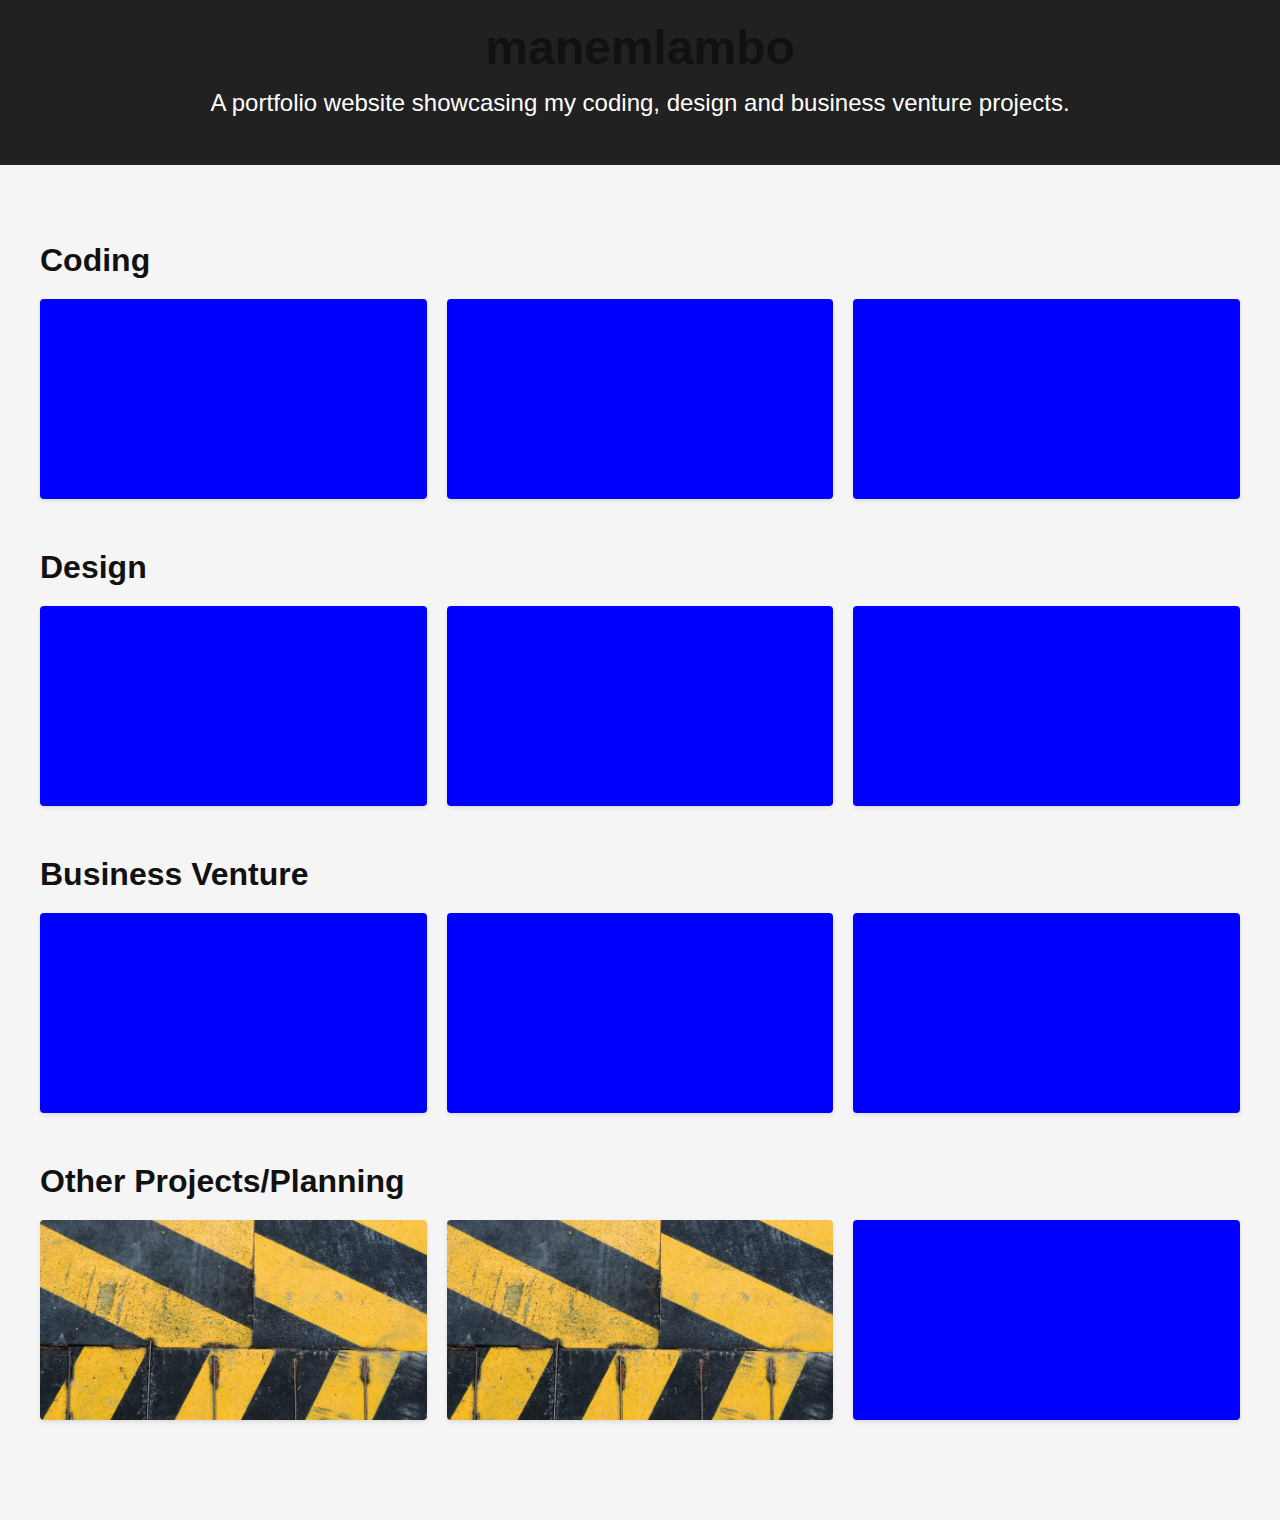
<file: index.html>
<!DOCTYPE html>
<html lang="en">

<head>
  <meta charset="UTF-8" />
  <meta name="viewport" content="width=device-width, initial-scale=1.0" />
  <meta http-equiv="X-UA-Compatible" content="ie=edge" />
  <title>Portfolio - manelisi</title>
  <link rel="stylesheet" href="index.css" />
</head>

<body>
  <header>
    <h1>manemlambo</h1>
    <p>A portfolio website showcasing my coding, design and business venture projects.</p>
  </header>

  <main>
    <section>
      <h2>Coding</h2>
      <!-- <div class="gallery-wrapper"> -->
        <div class="gallery">
          <div class="gallery-item">
            <img src="download.png" alt="Project 1" />
            <h3>Project 1</h3>
          </div>
          <div class="gallery-item">
            <img src="download.png" alt="Project 2" />
            <h3>Project 2</h3>
          </div>
          <div class="gallery-item">
            <img src="download.png" alt="Project 3" />
            <h3>Project 3</h3>
          </div>
        <!-- </div> -->
      </section>
      </div>
      

    <section>
      <h2>Design</h2>
      <!-- <div class="gallery-wrapper"> -->
        <div class="gallery">
          <div class="gallery-item">
            <img src="download.png" alt="Design 1" />
            <h3>Design 1</h3>
          </div>
          <div class="gallery-item">
            <img src="download.png" alt="Design 2" />
            <h3>Design 2</h3>
          </div>
          <div class="gallery-item">
            <img src="download.png" alt="Design 3" />
            <h3>Design 3</h3>
          </div>
        </div>
      <!-- </div> -->
      
    </section>

    <section>
      <h2>Business Venture</h2>
      <!-- <div class="gallery-wrapper"> -->
        <div class="gallery">
          <div class="gallery-item">
            <!-- target blank opens it in a new tab -->
            <!-- wrapping the whole child element with 'a' allows it to become clickable -->
            <a href="calculator.html" target="_blank">
              <img src="download.png" alt="Business 1" />
              <h3>RMS & Co.</h3>
            </a>
          </div>
  
          <div class="gallery-item">
            <a href="layerFarming4.1.html" target="_blank">
              <img src="download.png" alt="Business 2" />
              <h3>Layer Farming</h3>
           </a>
          </div>
          <div class="gallery-item">
            <img src="download.png" alt="Business 3" />
            <h3>Business 3</h3>
          </div>
        </div>
      <!-- </div> -->
    </section>

    <section>
      <h2>Other Projects/Planning</h2>
      <!-- <div class="gallery-wrapper"> -->
        <div class="gallery">
          <div class="gallery-item">
            <img src="in-progress.jpg" alt="Project 4" />
            <h3>Qaylah's blog</h3>
          </div>
          <div class="gallery-item">
            <img src="in-progress.jpg" alt="Project 5" />
            <h3>Mum's lab</h3>
          </div>
          <div class="gallery-item">
            <img src="download.png" alt="Project 6" />
            <h3>Project 6</h3>
          </div>
        </div>
      <!-- </div> -->
    </section>
    


  </main>
  <script src="index.js"></script>

</body>

</html>
</file>
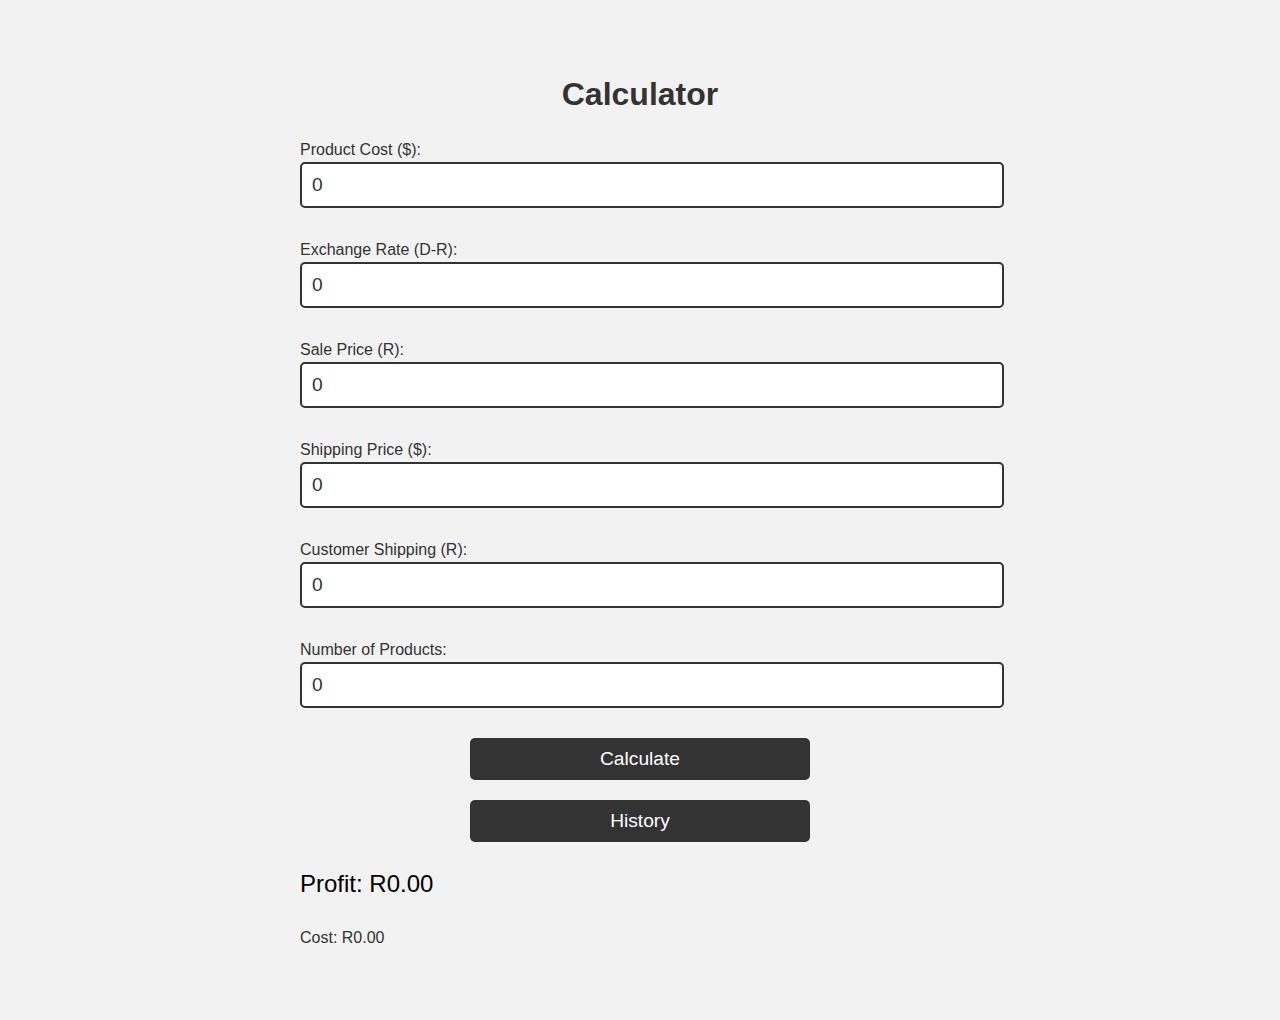
<file: calculator.html>
<!DOCTYPE html>
<html>
<head>
  <title>Calculator</title>
  <style>
    /* Add any necessary CSS styles here */
    /* Global styles */
body {
  background-color: #F2F2F2;
  color: #333;
  font-family: Arial, sans-serif;
  font-size: 16px;
  line-height: 1.5;
}
/* p {
  display: flex;
  align-items: center;
} */
p#Profit {
color: black;
font-size: 1.5em;
/* align-content: center; */
}
.container {
  margin: 0 auto;
  max-width: 600px;
  padding: 20px;
}

h1 {
  font-size: 2em;
  margin: 0;
  text-align: center;
}

form {
  margin-top: 20px;
}

fieldset {
  border: none;
  margin: 0;
  padding: 0;
}

input[type="number"] {
  background-color: #fff;
  border: 2px solid #333;
  border-radius: 5px;
  color: #333;
  font-size: 1em;
  padding: 10px;
  width: 100%;
}

label {
  display: block;
  margin-top: 20px;
}

button {
  background-color: #333;
  border: none;
  border-radius: 5px;
  color: #fff;
  cursor: pointer;
  display: block;
  font-size: 1.2em;
  margin: 20px auto 0;
  padding: 10px 20px;
  text-align: center;
}

button:hover {
  background-color: #666;
}

p.result {
  font-size: 1.5em;
  margin: 20px 0 0;
  text-align: center;
}

/* Styles for mobile */
@media only screen and (max-width: 599px) {
  body {
    margin: 0;
  }

  .container {
    background-color: #fff;
    border: 2px solid #333;
    border-radius: 5px;
    max-width: 90%;
    margin: 0 auto;
    padding: 10px;
  }

  input[type="number"] {
    font-size: 1.2em;
    margin-bottom: 10px;
  }

  label {
    font-size: 1em;
  }

  button {
    font-size: 1.2em;
    width: 100%;
  }

  p.result {
    font-size: 1.5em;
  }
}

/* Styles for desktop (more modern mobiles phones than anything) */
@media screen and (min-width: 600px) and (max-width:999px){
  p#Profit {
    font-size: 2em;
    /* font-weight: lighter; */
  }
  body {
    margin-left: 250px;
    margin-right: 250px;
    margin-top: 170px;
    font-size: 1.3em;
  }

  .container {
    background-color: #fff;
    border: 2px solid #333;
    border-radius: 5px;
  }

  input[type="number"] {
    font-size: 2em;
    margin-bottom: 1.2em;
    padding: 25px;
  }

  label {
    font-size: 2em;
  }

  button {
    font-size: 2.5em;
    width: 65%;
    padding: 0.4em;
  }

  p.result {
    font-size: 2em;
  }
}

  /* bigger screens */
@media (min-width: 1000px) {
  /* CSS styles go here */
  body {
    margin-top: 70px;
    margin-bottom: 70px;
    margin-left: 300px;
    margin-right: 300px;
    }

  .container {
    background-color: #fff;
    border: 2px solid #333;
    border-radius: 5px;
    max-width: 90%;
    margin: 0 auto;
    padding: 10px;
  }

  input[type="number"] {
    font-size: 1.2em;
    margin-bottom: 10px;
  }

  label {
    font-size: 1em;
  }

  button {
    font-size: 1.2em;
    width: 50%;
  }

  p.result {
    font-size: 1.5em;
  }

  


}

/* for the history */
.modal {
  position: fixed;
  top: 0;
  left: 0;
  width: 100%;
  height: 100%;
  background-color: rgba(0, 0, 0, 0.78);
  display: block;
  justify-content: center;
  align-items: center;
  color: black;
  padding-top: 10%;
}
.modal h2 {
color: white;
margin-right: 30px;
display: block;
margin-inline: 39%;
}
.history-container {
  max-height: 300px;
  overflow-y: scroll;
  background-color: white;
  border: 1px solid black;
  padding: 10px;
  margin: 0 100px;
}
  </style>

<script>
  // Define an empty array to store calculation history
  const calculations = [];

  function calculate() {
    var productCost = parseFloat(document.getElementById("productCost").value);
    var exchangeRate = parseFloat(document.getElementById("exchangeRate").value);
    var salePrice = parseFloat(document.getElementById("salePrice").value);
    var shippingPrice = parseFloat(document.getElementById("shippingPrice").value);
    var customerShipping = parseFloat(document.getElementById("customerShipping").value);
    var numberOfProducts = parseInt(document.getElementById("numberOfProducts").value);
  
    var Profit = numberOfProducts * ((1 * productCost) * (-exchangeRate) + (1 * salePrice)) - (shippingPrice * (exchangeRate)) -  customerShipping;
    //  Profit = 
    
    var Cost = numberOfProducts * ((1 * productCost) * (-exchangeRate) + (1 * 0)) - (shippingPrice * (exchangeRate)) -  customerShipping;
    //         
    var Bank = Profit + Cost;

    document.getElementById("Profit").innerHTML = "Profit: R" + Profit.toFixed(2);
    document.getElementById("Cost").innerHTML = "Cost: R" + Cost.toFixed(2);

    // Add the calculation to the history array
    calculations.push(`Product cost: ${productCost}, Exchange rate: ${exchangeRate}, Sale price: ${salePrice}, Shipping price: ${shippingPrice}, Customer shipping: ${customerShipping}, Number of products: ${numberOfProducts}, Profit: ${Profit.toFixed(2)}`);

    // Show the history button
    document.getElementById("historyButton").style.display = "block";
  }

  // Show the calculation history
  function showHistory() {
    // Create a modal dialog element
    const modal = document.createElement("div");
    modal.classList.add("modal");

    // Create a header for the modal
    const header = document.createElement("h2");
    header.textContent = "Last 20 calculations";

    // Create a container for the calculation history
    const historyContainer = document.createElement("div");
    historyContainer.classList.add("history-container");

    // Add each calculation to the history container
    calculations.slice(-20).forEach((calculation) => {
      const calculationElement = document.createElement("p");
      calculationElement.textContent = calculation;
      historyContainer.appendChild(calculationElement);
    });

    // Add the header and history container to the modal
    modal.appendChild(header);
    modal.appendChild(historyContainer);

    // Add the modal to the document body
    document.body.appendChild(modal);

    // Remove the modal from the document body when it is closed
    modal.addEventListener("click", (event) => {
      if (event.target === modal) {
        document.body.removeChild(modal);
      }
    });
  }
</script>



  <!-- <script>
    
      // Paste the JS code here
      function calculate() {
    var productCost = parseFloat(document.getElementById("productCost").value);
    var exchangeRate = parseFloat(document.getElementById("exchangeRate").value);
    var salePrice = parseFloat(document.getElementById("salePrice").value);
    var shippingPrice = parseFloat(document.getElementById("shippingPrice").value);
    var customerShipping = parseFloat(document.getElementById("customerShipping").value);
    var numberOfProducts = parseInt(document.getElementById("numberOfProducts").value);
  
    var Profit = numberOfProducts * ((1 * productCost) * (-exchangeRate) + (1 * salePrice)) - (shippingPrice * (exchangeRate)) -  customerShipping;

    document.getElementById("Profit").innerHTML = "Total Cost: R" + Profit.toFixed(2);

    // history button
    function showHistory() {
  // Create a modal dialog element
  const modal = document.createElement("div");
  modal.classList.add("modal");

  // Create a header for the modal
  const header = document.createElement("h2");
  header.textContent = "Last 20 calculations";

  // Create a container for the calculation history
  const historyContainer = document.createElement("div");
  historyContainer.classList.add("history-container");

  // Add each calculation to the history container
  calculations.forEach((calculation) => {
    const calculationElement = document.createElement("p");
    calculationElement.textContent = calculation;
    historyContainer.appendChild(calculationElement);
  });

  // Add the header and history container to the modal
  modal.appendChild(header);
  modal.appendChild(historyContainer);

  // Add the modal to the document body
  document.body.appendChild(modal);

  // Remove the modal from the document body when it is closed
  modal.addEventListener("click", (event) => {
    if (event.target === modal) {
      document.body.removeChild(modal);
    }
  });
}

  } -->
    
  </script>
</head>
<body>
  <h1>Calculator</h1>
  <label for="productCost">Product Cost ($):</label>
  <input type="number" id="productCost" value="0"><br>

  <label for="exchangeRate">Exchange Rate (D-R):</label>
  <input type="number" id="exchangeRate" value="0"><br>

  <label for="salePrice">Sale Price (R):</label>
  <input type="number" id="salePrice" value="0"><br>

  <label for="shippingPrice">Shipping Price ($):</label>
  <input type="number" id="shippingPrice" value="0"><br>

  <label for="customerShipping">Customer Shipping (R):</label>
  <input type="number" id="customerShipping" value="0"><br>

  <label for="numberOfProducts">Number of Products:</label>
  <input type="number" id="numberOfProducts" value="0"><br>

  <button onclick="calculate()">Calculate</button>
  <button onclick="showHistory()">History</button>


  <p id="Profit">Profit: R0.00</p>
  <p id="Cost">Cost: R0.00</p>

</body>
</html>
</file>
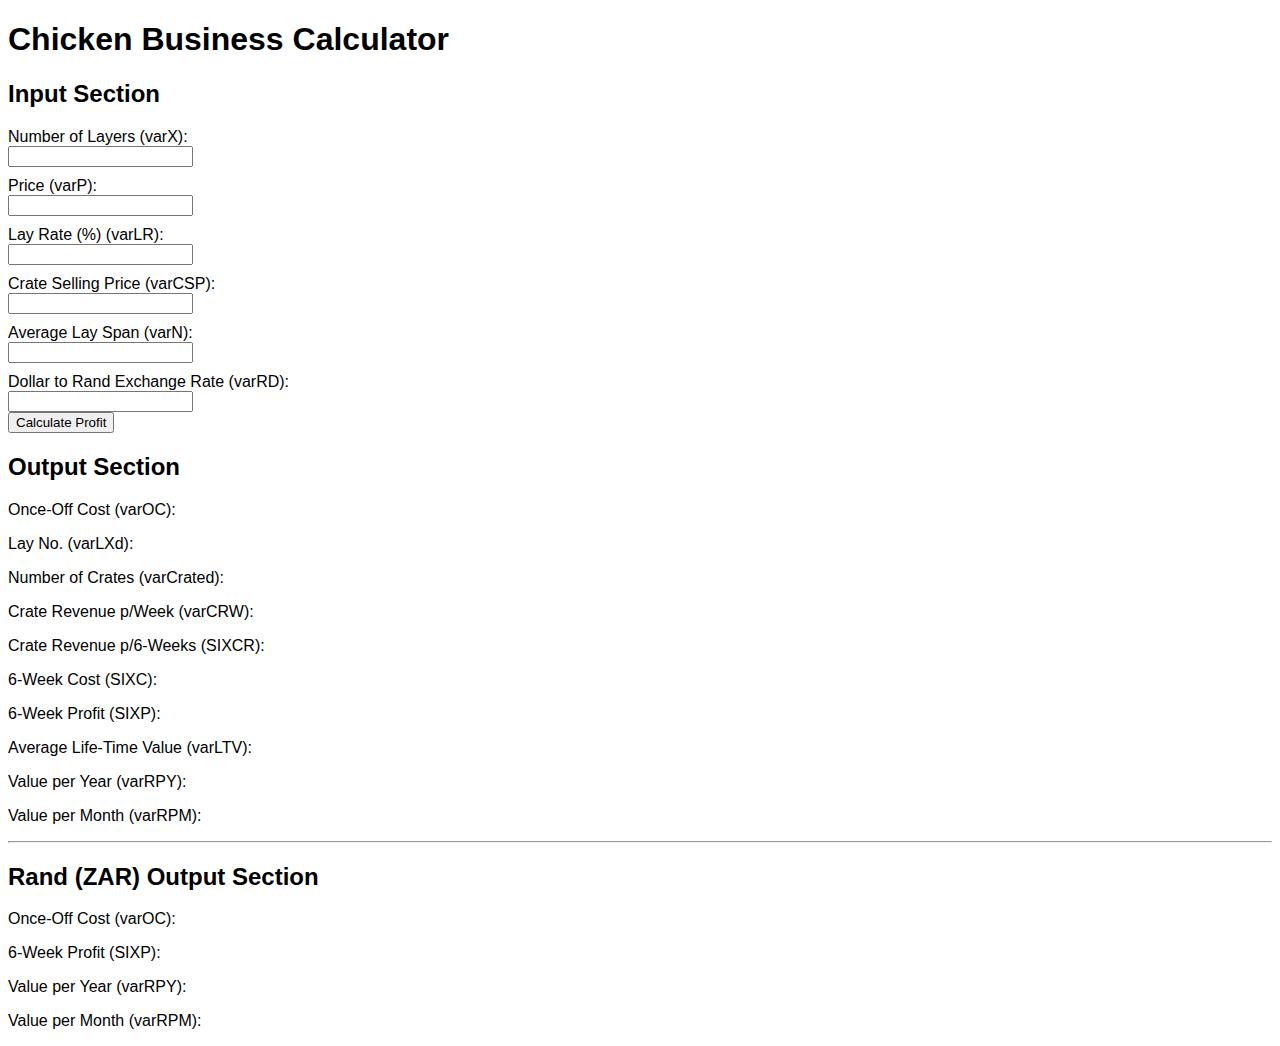
<file: layerFarming4.1.html>
<!DOCTYPE html>
<html>
<head>
  <style>
    body {
      font-family: Arial, sans-serif;
    }
    label {
      display: block;
      margin-top: 10px;
    }
  </style>
</head>
<body>
  <h1>Chicken Business Calculator</h1>

  <div>
    <h2>Input Section</h2>
    <label for="varX">Number of Layers (varX): </label>
    <input type="number" id="varX"><br>

    <label for="varP">Price (varP): </label>
    <input type="number" id="varP"><br>

    <label for="varLR">Lay Rate (%) (varLR): </label>
    <input type="number" id="varLR"><br>

    <label for="varCSP">Crate Selling Price (varCSP): </label>
    <input type="number" id="varCSP"><br>

    <label for="varN">Average Lay Span (varN): </label>
    <input type="number" id="varN"><br>

    <label for="varRD">Dollar to Rand Exchange Rate (varRD): </label>
    <input type="number" id="varRD"><br>
  </div>

  <button onclick="calculateProfit()">Calculate Profit</button>

  <div>
    <h2>Output Section</h2>
    <p>Once-Off Cost (varOC): <span id="varOC"></span></p>
    <p>Lay No. (varLXd): <span id="varLXd"></span></p>
    <p>Number of Crates (varCrated): <span id="varCrated"></span></p>
    <p>Crate Revenue p/Week (varCRW): <span id="varCRW"></span></p>
    <p>Crate Revenue p/6-Weeks (SIXCR): <span id="SIXCR"></span></p>
    <p>6-Week Cost (SIXC): <span id="SIXC"></span></p>
    <p>6-Week Profit (SIXP): <span id="SIXP"></span></p>
    <p>Average Life-Time Value (varLTV): <span id="varLTV"></span></p>
    <p>Value per Year (varRPY): <span id="varRPY"></span></p>
    <p>Value per Month (varRPM): <span id="varRPM"></span></p>
  </div>

  <hr> <!-- Separating the Rand (ZAR) output section -->

  <div>
    <h2>Rand (ZAR) Output Section</h2>
    <p>Once-Off Cost (varOC): <span id="varOC_ZAR"></span></p>
    <p>6-Week Profit (SIXP): <span id="SIXP_ZAR"></span></p>
    <p>Value per Year (varRPY): <span id="varRPY_ZAR"></span></p>
    <p>Value per Month (varRPM): <span id="varRPM_ZAR"></span></p>
  </div>

  <script>
    function calculateProfit() {
      var varX = parseFloat(document.getElementById("varX").value);
      var varP = parseFloat(document.getElementById("varP").value);
      var varLR = parseFloat(document.getElementById("varLR").value);
      var varCSP = parseFloat(document.getElementById("varCSP").value);
      var varN = parseFloat(document.getElementById("varN").value);
      var varRD = parseFloat(document.getElementById("varRD").value);

      // Calculate varOC
      var varOC = (varX * varP).toFixed(2);
      document.getElementById("varOC").textContent = varOC;

      // Calculate varLXd
      var varLXd = ((varLR / 100) * varX).toFixed(2);
      document.getElementById("varLXd").textContent = varLXd;

      // Calculate varCrated
      var varCrated = (varLXd / 30).toFixed(2);
      document.getElementById("varCrated").textContent = varCrated;

      // Calculate varCRW
      var varCRW = ((varCrated * varCSP * 7).toFixed(2));
      document.getElementById("varCRW").textContent = varCRW;

      // Calculate SIXCR
      var SIXCR = (varCRW * 6).toFixed(2);
      document.getElementById("SIXCR").textContent = SIXCR;

      // Calculate SIXC
      var SIXC = (3 * varX).toFixed(2);
      document.getElementById("SIXC").textContent = SIXC;

      // Calculate SIXP
      var SIXP = (SIXCR - SIXC).toFixed(2);
      document.getElementById("SIXP").textContent = SIXP;

      // Calculate varLTV
      var varLTV = (SIXP * (varN * 52.143 / 6)).toFixed(2);
      document.getElementById("varLTV").textContent = varLTV;

      // Calculate varRPY
      var varRPY = ((varRD * varLTV / varN).toFixed(2));
      document.getElementById("varRPY").textContent = varRPY;

      // Calculate varRPM
      var varRPM = ((varRPY / 12).toFixed(2));
      document.getElementById("varRPM").textContent = varRPM;

      // Calculate and display the Rand (ZAR) results
      var varOC_ZAR = (varRD * varOC).toFixed(2);
      document.getElementById("varOC_ZAR").textContent = varOC_ZAR;

      var SIXP_ZAR = (varRD * SIXP).toFixed(2);
      document.getElementById("SIXP_ZAR").textContent = SIXP_ZAR;

      var varRPY_ZAR = (varRD * varLTV / varN).toFixed(2);
      document.getElementById("varRPY_ZAR").textContent = varRPY_ZAR;

      var varRPM_ZAR = (varRPY_ZAR / 12).toFixed(2);
      document.getElementById("varRPM_ZAR").textContent = varRPM_ZAR;
    }
  </script>
</body>
</html>
</file>
<file: index.css>
/* no1 */
 /* .gallery-wrapper {
  width: 100%;
  overflow: hidden;
  position: relative;
} 
.gallery {
  display: flex;
  animation: galleryScroll 20s linear infinite;
}
.gallery:hover {
  animation-play-state: paused;
}
.gallery-item {
  width: 250px;
  margin-right: 20px;
  position: relative;
  overflow: hidden;
  border-radius: 4px;
  box-shadow: 0 2px 4px rgba(0, 0, 0, 0.1);
  transition: transform 0.2s ease-in-out;
} 
.gallery-item:hover {
  transform: translateY(-10px);
}
.gallery-item:hover img {
  transform: scale(1.1);
}
.gallery-item h3 {
  position: absolute;
  bottom: 0;
  left: 0;
  right: 0;
  padding: 10px;
  margin: 0;
  background-color: rgba(0, 0, 0, 0.5);
  color: #fff;
  font-size: 1.2rem;
  text-align: center;
  transition: transform 0.2s ease-in-out;
  transform: translateY(100%);
}
.gallery-item:hover h3 {
  transform: translateY(0);
}
@keyframes galleryScroll {
  0% {
    transform: translateX(0);
  }
  100% {
    transform: translateX(-100%);
  }
}
*/
/* no2 */
/* .gallery {
  display: flex;
  flex-wrap: nowrap;
  overflow-x: scroll;
  scroll-behavior: smooth;
  -webkit-overflow-scrolling: touch; 
 } */ 
/* .gallery-item {
  flex-shrink: 0; /* Prevent items from shrinking when
   there's not enough space */
  /* margin-right: 20px; Adjust the spacing between items */
  /* width: 300px; Set the width of each item */
/* }  */
/* section {
  width: 100%;
  padding: 40px 0;
  text-align: center;
} */
/* .gallery-item img {
  display: block;
  max-width: 100%;
  height: auto;
}
.gallery-item {
    width: 250px;
    margin-right: 20px;
    position: relative;
    overflow: hidden;
    border-radius: 4px;
    box-shadow: 0 2px 4px rgba(0, 0, 0, 0.1);
    transition: transform 0.2s ease-in-out;
  }
  
*/
/* Main styles */
/* Business Venture styles */
/* .business-item {
    background-color: #fff;
    padding: 20px;
    border-radius: 4px;
    box-shadow: 0 2px 4px rgba(0, 0, 0, 0.1);
  }
  
  .business-item h3 {
    margin-top: 0;
    font-size: 1.5rem;
  }
  
  .business-item p {
    margin-top: 10px;
  }
  
  .business-item a {
    display: block;
    margin-top: 10px;
  } */

/* Footer styles */
/*
  @media screen and (max-width: 768px) {
    main {
      padding: 50px 10px;
    }
  
    .gallery {
      grid-template-columns: 1fr;
    }
  } 
  */
/*  */
/* Business Venture styles */
/* .business-item {
  background-color: #fff;
  padding: 20px;
  border-radius: 4px;
  box-shadow: 0 2px 4px rgba(0, 0, 0, 0.1);
} */


/* .business-item h3 {
  margin-top: 0;
  font-size: 1.5rem;
} */

/* .business-item p {
  margin-top: 10px;
} */
/* .business-item a {
  display: block;
  margin-top: 10px;
} */
/*  */
/* Media Queries */
/* @media screen and (max-width: 768px) {
  header h1 {
    font-size: 2.5rem;
  }
  header p {
    font-size: 1.2rem;
  }
  main {
    padding: 30px 10px;
  }
  section h2 {
    font-size: 1.8rem;
  }
  .gallery {
    height: 200px;
  }
  .gallery-item {
    margin-bottom: 30px;
  }
  .gallery-item img {
    height: 200px;
  }
  .gallery-item h3 {
    font-size: 1rem;
    padding: 5px;

  }
  .business-item h3 {
    font-size: 1.2rem;
  }
  .business-item p {
    font-size: 1rem;
  }
} */

/* ************************************************************************************************************************************** */
/* ************************************************************************************************************************************** */
/* ************************************************************************************************************************************** */
/* ************************************************************************************************************************************* */
/* ************************************************************************************************************************************** */
/* ************************************************************************************************************************************** */
/* ************************************************************************************************************************************** */
/* ************************************************************************************************************************************* */
/* yes */
/* Global styles */
/* html,
body {
  margin: 0;
  padding: 0;
  font-family: 'Roboto', sans-serif;
  color: #333;
  background-color: #f5f5f5;
}

h1, h2, h3, h4, h5, h6 {
  font-weight: 700;
  color: #111;
}

img {
  max-width: 100%;
  height: auto;
}

p {
  line-height: 1.5;
}

a {
  color: #2196f3;
}
/*
/* Header styles */
/* header {
  background-color: #212121;
  color: #fff;
  padding: 20px;
  text-align: center;
}

header h1 {
  margin: 0;
  font-size: 3rem;
}

header p {
  margin-top: 10px;
  font-size: 1.5rem;
}

/* Main styles */
/*main {
  max-width: 1200px;
  margin: 0 auto;
  padding: 50px 20px;
}

section {
  margin-bottom: 50px;
}

section h2 {
  font-size: 2rem;
  margin-bottom: 20px;
}


/* Business Venture styles */
/*.gallery-wrapper {
  width: 100%;
  overflow: hidden;
  position: relative;
}

.gallery {
  display: grid;
  grid-template-columns: repeat(auto-fit, minmax(300px, 1fr));
  gap: 20px;
  height: 200px;
}

.gallery-item {
  position: relative;
  overflow: hidden;
  border-radius: 4px;
  box-shadow: 0 2px 4px rgba(0, 0, 0, 0.1);
  transition: transform 0.2s ease-in-out;
}

.gallery-item:hover {
  transform: translateY(-10px);
}

.gallery-item img {
  transition: transform 0.2s ease-in-out;
  object-fit: cover;
  width: 100%;
  height: 100%;
}

.gallery-item:hover img {
  transform: scale(1.1);
}

.gallery-item h3 {
  position: absolute;
  bottom: 0;
  left: 0;
  right: 0;
  padding: 10px;
  margin: 0;
  background-color: rgba(0, 0, 0, 0.5);
  color: #fff;
  font-size: 1.2rem;
  text-align: center;
  transition: transform 0.2s ease-in-out;
  transform: translateY(100%);
}

.gallery-item:hover h3 {
  transform: translateY(0);
} */ 
/* ************************************************************************************************************************************** */
/* ************************************************************************************************************************************** */
/* ************************************************************************************************************************************** */
/* ************************************************************************************************************************************* */
/* ************************************************************************************************************************************** */
/* ************************************************************************************************************************************** */
/* ************************************************************************************************************************************** */
/* ************************************************************************************************************************************* */


/* Global styles */
/* html, body {
    margin: 0;
    padding: 0;
    font-family: 'Roboto', sans-serif;
    color: #333;
    background-color: #f5f5f5;
  }
  
  h1, h2, h3, h4, h5, h6 {
    font-weight: 700;
    color: #111;
  }
  
  p {
    line-height: 1.5;
  }
  
  a {
    color: #2196f3;
  }
  
  img {
    max-width: 100%;
    height: auto;
  } */

/* Header styles */
/* header {
    background-color: #212121;
    color: #fff;
    padding: 20px;
    text-align: center;
  }
  
  header h1 {
    margin: 0;
    font-size: 3rem;
  }
  
  header p {
    margin-top: 10px;
    font-size: 1.5rem;
  } */

/* Main styles */
/* main {
    max-width: 1200px;
    margin: 0 auto;
    padding: 50px 20px;
  }
  
  section {
    margin-bottom: 50px;
  }
  
  section h2 {
    font-size: 2rem;
    margin-bottom: 20px; */
/* height: 700px; */
/* } */

/* .gallery {
    display: grid;
    grid-template-columns: repeat(auto-fit, minmax(300px, 1fr));
    gap: 20px;
    height: 50px;
  }
  
  .gallery-item {
    position: relative;
    overflow: hidden;
    border-radius: 4px;
    box-shadow: 0 2px 4px rgba(0, 0, 0, 0.1);
    transition: transform 0.2s ease-in-out;
  }
  
  .gallery-item:hover {
    transform: translateY(-10px);
  }
  
  .gallery-item img {
    transition: transform 0.2s ease-in-out;
    object-fit: cover;
    width: 100%;
    height: 100%;
  }
  
  .gallery-item:hover img {
    transform: scale(1.1);
  }
  
  .gallery-item h3 {
    position: absolute;
    bottom: 0;
    left: 0;
    right: 0;
    padding: 10px;
    margin: 0;
    background-color: rgba(0, 0, 0, 0.5);
    color: #fff;
    font-size: 1.2rem;
    text-align: center;
    transition: transform 0.2s ease-in-out;
    transform: translateY(100%);
  }
  
  .gallery-item:hover h3 {
    transform: translateY(0);
  }
   */
/* Business Venture styles */
/* .business-item {
    background-color: #fff;      
    
    @@ -132,13 +110,7 @@
  
    padding: 20px;
    border-radius: 4px;
    box-shadow: 0 2px 4px rgba(0, 0, 0, 0.1);
  }
  
  .business-item h3 {
    margin-top: 0;
    font-size: 1.5rem;
  }
  
  .business-item p {
    margin-top: 10px;
  }
  
  .business-item a {
    display: block;
    margin-top: 10px;
  } */

/* Footer styles */
/* footer {
    background-color: #212121;
    color: #fff;
    padding: 20px;
    text-align: center;
  }
  
  @media screen and (max-width: 768px) {
    main {
      padding: 50px 10px;        
    
    @@ -147,9 +119,91 @@
  
    }
  
    .gallery {
      grid-template-columns: 1fr;
    }
  } */
/* ************************************************************************************************************************************** */
/* ************************************************************************************************************************************** */
/* ************************************************************************************************************************************** */
/* ************************************************************************************************************************************* */
/* ************************************************************************************************************************************** */
/* ************************************************************************************************************************************** */
/* ************************************************************************************************************************************** */
/* ************************************************************************************************************************************* */
/* ************************************************************************************************************************************** */
/* ************************************************************************************************************************************** */
/* ************************************************************************************************************************************** */
/* ************************************************************************************************************************************* */
/* ************************************************************************************************************************************** */
/* ************************************************************************************************************************************** */
/* ************************************************************************************************************************************** */
/* ************************************************************************************************************************************* */
/* ************************************************************************************************************************************** */
/* ************************************************************************************************************************************** */
/* ************************************************************************************************************************************** */
/* ************************************************************************************************************************************* */
/* ************************************************************************************************************************************** */
/* ************************************************************************************************************************************** */
/* ************************************************************************************************************************************** */
/* ************************************************************************************************************************************* */
/* ************************************************************************************************************************************** */
/* ************************************************************************************************************************************** */
/* ************************************************************************************************************************************** */
/* ************************************************************************************************************************************* */
/* ************************************************************************************************************************************** */
/* ************************************************************************************************************************************** */
/* ************************************************************************************************************************************** */
/* *******************************old working version******************************************************* */


/* Global styles */
html,
body {
    /* @@ -160,16 +214,16 @@  */
    /* body { */
  
  margin: 0;
  padding: 0;
  font-family: 'Roboto', sans-serif;
  color: #333;
  background-color: #f5f5f5;
}

h1,
h2,
h3,
h4,
h5,
h6 {
  font-weight: 700;
  color: #111;
}

p {
  line-height: 1.5;
}

    
    /* @@ -178,11 +232,6 @@ a { */
  
a {
  color: #2196f3;
}

img {
  max-width: 100%;
  height: auto;
}

/* Header styles */
header {
  background-color: #212121;       
  color: #fff;
  padding: 20px;
  text-align: center;
}
header h1 {
  margin: 0;
  font-size: 3rem;
}
header p {
  margin-top: 10px;
  font-size: 1.5rem;
}
/* Main styles */
main {
  max-width: 1200px;
  margin: 0 auto;
  padding: 50px 20px;
}
section {
  margin-bottom: 50px;
}
section h2 {
  font-size: 2rem;
  margin-bottom: 20px;
}

.gallery {
  display: grid;
  grid-template-columns: repeat(auto-fit, minmax(300px, 1fr));
          
    
    /* @@ -265,80 +344,3 @@  */
    /* section h2 { */
  
  gap: 20px;
  height: 200px;
}
.gallery-item {
  position: relative;
  overflow: hidden;
  border-radius: 4px;
  box-shadow: 0 2px 4px rgba(0, 0, 0, 0.1);
  transition: transform 0.2s ease-in-out;
}
.gallery-item:hover {
  transform: translateY(-10px);
}
.gallery-item img {
  transition: transform 0.2s ease-in-out;
  object-fit: cover;
  width: 100%;
  height: 100%;
}
.gallery-item:hover img {
  transform: scale(1.1);
}
.gallery-item h3 {
  position: absolute;
  bottom: 0;
  left: 0;
  right: 0;
  padding: 10px;
  margin: 0;
  background-color: rgba(0, 0, 0, 0.5);
  color: #fff;
  font-size: 1.2rem;
  text-align: center;
  transition: transform 0.2s ease-in-out;
  transform: translateY(100%);
}
.gallery-item:hover h3 {
  transform: translateY(0);
}

/* Business Venture styles */
.business-item {
  background-color: #fff;
  padding: 20px;
  border-radius: 4px;
  box-shadow: 0 2px 4px rgba(0, 0, 0, 0.1);
}


.business-item h3 {
  margin-top: 0;
  font-size: 1.5rem;
}

.business-item p {
  margin-top: 10px;
}

.business-item a {
  display: block;
  margin-top: 10px;
}

/* Footer styles */
footer {
  background-color: #212121;
  color: #fff;
  padding: 20px;
  text-align: center;
}

/* Media Queries */
@media screen and (max-width: 768px) {

  /* Adjustments for mobile devices */
  header h1 {
    font-size: 2.5rem;
  }

  header p {
    font-size: 1.2rem;
  }

  main {
    padding: 30px 10px;
  }

  section h2 {
    font-size: 1.8rem;
  }

  .gallery {
    height: 200px;
  }

  .gallery-item {
    margin-bottom: 30px;
  }

  .gallery-item img {
    height: 200px;
  }

  .gallery-item h3 {
    font-size: 1rem;
    padding: 5px;
  }

  .business-item h3 {
    font-size: 1.2rem;
  }

  .business-item p {
    font-size: 1rem;
  }
}
/* ********************************old working version************************************************************************************** */
/* ************************************************************************************************************************************** */
/* ************************************************************************************************************************************** */
/* ************************************************************************************************************************************* */
/* ************************************************************************************************************************************** */
/* ************************************************************************************************************************************** */
/* ************************************************************************************************************************************** */
/* ************************************************************************************************************************************* */
/* ************************************************************************************************************************************** */
/* ************************************************************************************************************************************** */
/* ************************************************************************************************************************************** */
/* ************************************************************************************************************************************* */
/* ************************************************************************************************************************************** */
/* ************************************************************************************************************************************** */
/* ************************************************************************************************************************************** */
/* ************************************************************************************************************************************* */
/* ************************************************************************************************************************************** */
/* ************************************************************************************************************************************** */
/* ************************************************************************************************************************************** */
/* ************************************************************************************************************************************* */
/* ************************************************************************************************************************************** */
/* ************************************************************************************************************************************** */
/* ************************************************************************************************************************************** */
/* ************************************************************************************************************************************* */
/* ************************************************************************************************************************************** */
/* ************************************************************************************************************************************** */
/* ************************************************************************************************************************************** */
/* ************************************************************************************************************************************* */
/* ************************************************************************************************************************************** */
/* ************************************************************************************************************************************** */
/* ************************************************************************************************************************************** */
/* ************************************************************************************************************************************* */
</file>
